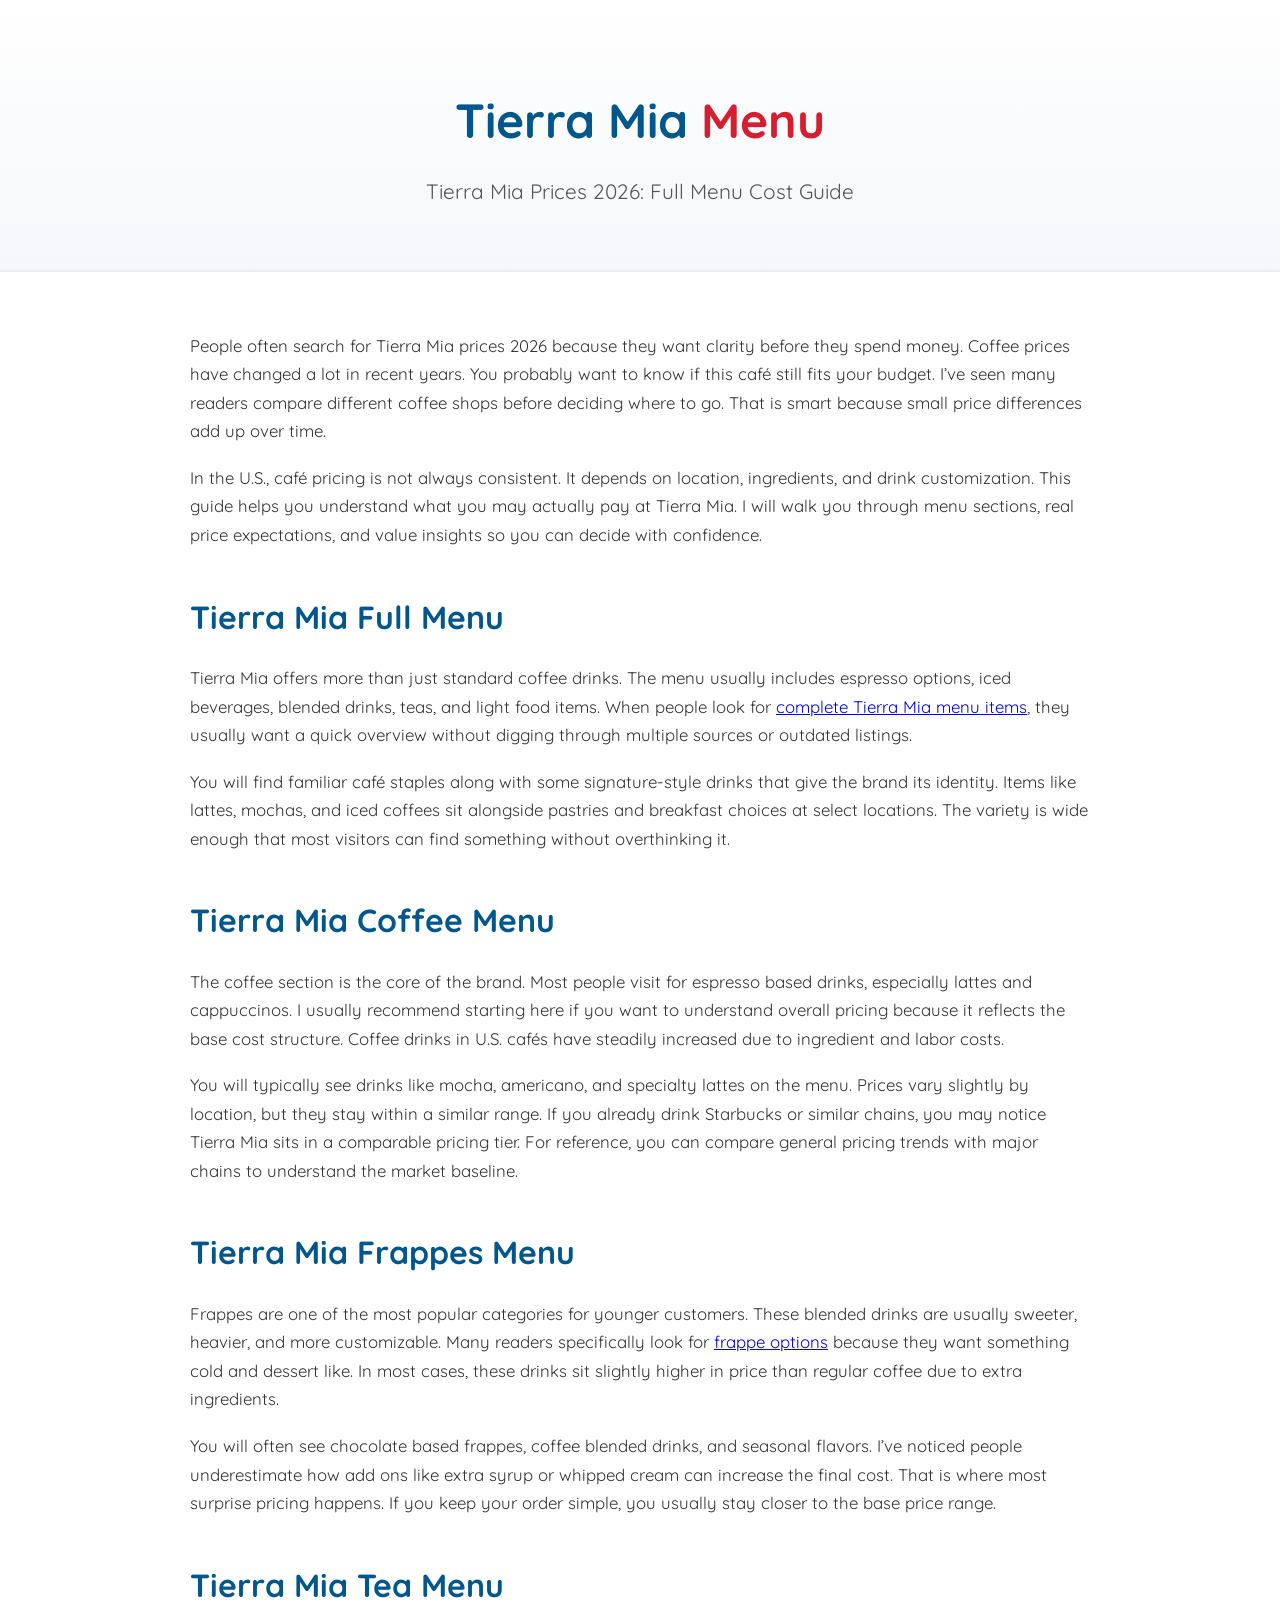
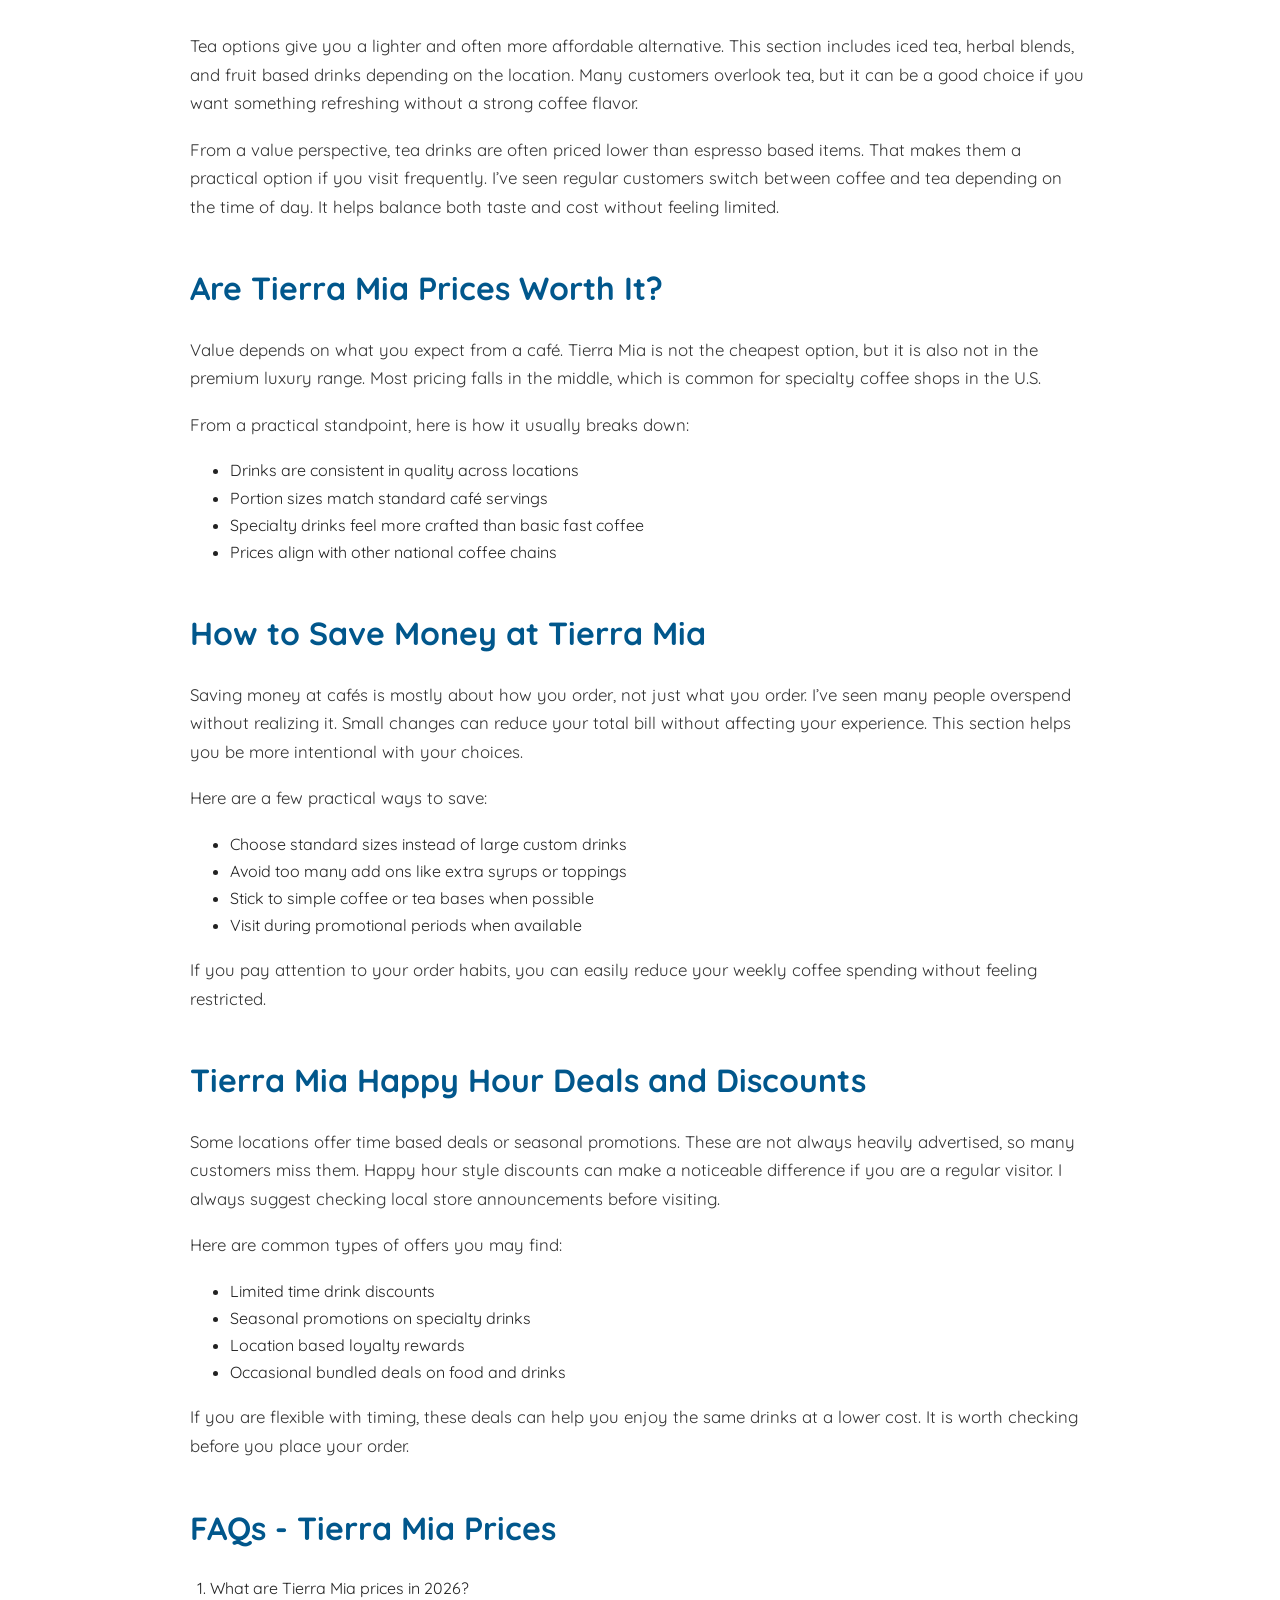
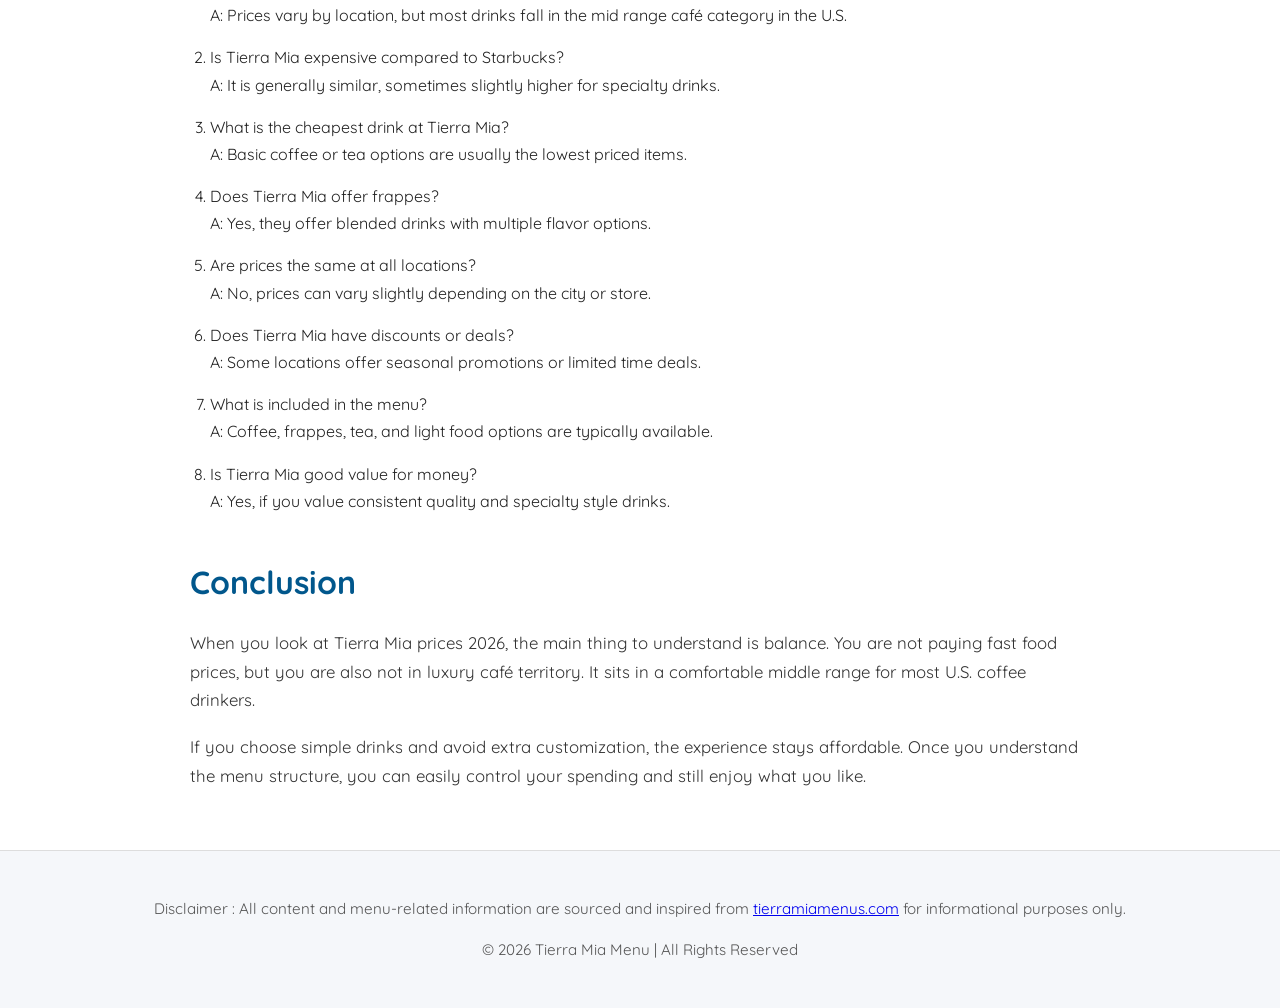
<file: index.html>
<!DOCTYPE html>
<html lang="en">
<head>
  <meta name="google-site-verification" content="ZoGtbtNRbxiiWHMtE8OZD8FkzGP3tf219VmY3W0-iaE" />
  <meta charset="UTF-8" />
  <meta name="viewport" content="width=device-width, initial-scale=1.0" />
  <title>Tierra Mia Prices 2026: Full Menu Cost Guide</title>
  <link rel="preconnect" href="https://fonts.googleapis.com">
  <link rel="preconnect" href="https://fonts.gstatic.com" crossorigin>
  <link href="https://fonts.googleapis.com/css2?family=Quicksand:wght@400;600;700&display=swap" rel="stylesheet">
  <link rel="stylesheet" href="style.css" />
</head>
<body>

  <!-- Header / Logo -->
  <header class="hero-section">
    <h1 class="logo">Tierra Mia <span>Menu</span></h1>
    <p class="subtitle">Tierra Mia Prices 2026: Full Menu Cost Guide</p>
  </header>

  <!-- Content Section -->
  <section class="content">

<p>
People often search for Tierra Mia prices 2026 because they want clarity before they spend money. Coffee prices have changed a lot in recent years. You probably want to know if this café still fits your budget. I’ve seen many readers compare different coffee shops before deciding where to go. That is smart because small price differences add up over time.
</p>
    <p>In the U.S., café pricing is not always consistent. It depends on location, ingredients, and drink customization. This guide helps you understand what you may actually pay at Tierra Mia. I will walk you through menu sections, real price expectations, and value insights so you can decide with confidence.
</p>
    
    <h2>Tierra Mia Full Menu</h2>

<p> Tierra Mia offers more than just standard coffee drinks. The menu usually includes espresso options, iced beverages, blended drinks, teas, and light food items. When people look for <a href="https://tierramiamenus.com/">complete Tierra Mia menu items</a>, they usually want a quick overview without digging through multiple sources or outdated listings. 
</p>

<p> You will find familiar café staples along with some signature-style drinks that give the brand its identity. Items like lattes, mochas, and iced coffees sit alongside pastries and breakfast choices at select locations. The variety is wide enough that most visitors can find something without overthinking it.
</p>
    <h2>Tierra Mia Coffee Menu</h2>
<p>The coffee section is the core of the brand. Most people visit for espresso based drinks, especially lattes and cappuccinos. I usually recommend starting here if you want to understand overall pricing because it reflects the base cost structure. Coffee drinks in U.S. cafés have steadily increased due to ingredient and labor costs.
</p>
    <p>You will typically see drinks like mocha, americano, and specialty lattes on the menu. Prices vary slightly by location, but they stay within a similar range. If you already drink Starbucks or similar chains, you may notice Tierra Mia sits in a comparable pricing tier. For reference, you can compare general pricing trends with major chains to understand the market baseline.
</p>

    <h2>Tierra Mia Frappes Menu</h2>
    <p>
    Frappes are one of the most popular categories for younger customers. These blended drinks are usually sweeter, heavier, and more customizable. Many readers specifically look for <a href="https://tierramiamenus.com/tierra-mia-frappes-menu/">frappe options</a> because they want something cold and dessert like. In most cases, these drinks sit slightly higher in price than regular coffee due to extra ingredients.  </p>
    <p>
    You will often see chocolate based frappes, coffee blended drinks, and seasonal flavors. I’ve noticed people underestimate how add ons like extra syrup or whipped cream can increase the final cost. That is where most surprise pricing happens. If you keep your order simple, you usually stay closer to the base price range.</p>

    <h2>Tierra Mia Tea Menu</h2>
    <p>
    Tea options give you a lighter and often more affordable alternative. This section includes iced tea, herbal blends, and fruit based drinks depending on the location. Many customers overlook tea, but it can be a good choice if you want something refreshing without a strong coffee flavor.
    </p>
  <p>
    From a value perspective, tea drinks are often priced lower than espresso based items. That makes them a practical option if you visit frequently. I’ve seen regular customers switch between coffee and tea depending on the time of day. It helps balance both taste and cost without feeling limited.
    </p>
    <h2>Are Tierra Mia Prices Worth It?</h2>
    <p>
     Value depends on what you expect from a café. Tierra Mia is not the cheapest option, but it is also not in the premium luxury range. Most pricing falls in the middle, which is common for specialty coffee shops in the U.S. 
    </p>

    <p>From a practical standpoint, here is how it usually breaks down:</p>
    <ul>
  <li>Drinks are consistent in quality across locations</li>
  <li>Portion sizes match standard café servings</li>
  <li>Specialty drinks feel more crafted than basic fast coffee</li>
  <li>Prices align with other national coffee chains</li>
</ul>
 <h2>How to Save Money at Tierra Mia</h2>
    <p>
     Saving money at cafés is mostly about how you order, not just what you order. I’ve seen many people overspend without realizing it. Small changes can reduce your total bill without affecting your experience. This section helps you be more intentional with your choices. 
    </p>

    <p>Here are a few practical ways to save:</p>
      <ul>
  <li>Choose standard sizes instead of large custom drinks</li>
  <li>Avoid too many add ons like extra syrups or toppings</li>
  <li>Stick to simple coffee or tea bases when possible</li>
  <li>Visit during promotional periods when available</li>
</ul>
<p>If you pay attention to your order habits, you can easily reduce your weekly coffee spending without feeling restricted.</p>
    <h2>Tierra Mia Happy Hour Deals and Discounts</h2>
    <p>
     Some locations offer time based deals or seasonal promotions. These are not always heavily advertised, so many customers miss them. Happy hour style discounts can make a noticeable difference if you are a regular visitor. I always suggest checking local store announcements before visiting.   </p>

    <p>Here are common types of offers you may find:</p>
      <ul>
  <li>Limited time drink discounts</li>
  <li>Seasonal promotions on specialty drinks</li>
  <li>Location based loyalty rewards</li>
  <li>Occasional bundled deals on food and drinks</li>
</ul>
<p>If you are flexible with timing, these deals can help you enjoy the same drinks at a lower cost. It is worth checking before you place your order.</p>
    <h2>FAQs - Tierra Mia Prices</h2>
    <ol>
      <li>What are Tierra Mia prices in 2026? <br> A: Prices vary by location, but most drinks fall in the mid range café category in the U.S.</li>
      <li>Is Tierra Mia expensive compared to Starbucks? <br> A: It is generally similar, sometimes slightly higher for specialty drinks.</li>
      <li>What is the cheapest drink at Tierra Mia? <br> A: Basic coffee or tea options are usually the lowest priced items.</li>
      <li>Does Tierra Mia offer frappes? <br> A: Yes, they offer blended drinks with multiple flavor options.</li>
      <li>Are prices the same at all locations? <br> A: No, prices can vary slightly depending on the city or store.</li>
      <li>Does Tierra Mia have discounts or deals? <br> A: Some locations offer seasonal promotions or limited time deals.</li>
      <li>What is included in the menu? <br> A: Coffee, frappes, tea, and light food options are typically available.</li>
      <li>Is Tierra Mia good value for money? <br> A: Yes, if you value consistent quality and specialty style drinks.</li>
    </ol>

    <h2>Conclusion</h2>
    <p>
      When you look at Tierra Mia prices 2026, the main thing to understand is balance. You are not paying fast food prices, but you are also not in luxury café territory. It sits in a comfortable middle range for most U.S. coffee drinkers.
    </p>
    <p>
      If you choose simple drinks and avoid extra customization, the experience stays affordable. Once you understand the menu structure, you can easily control your spending and still enjoy what you like.
    </p>
    
  </section>

  <!-- Footer -->
  <footer>

    <p>Disclaimer : All content and menu-related information are sourced and inspired from <a href="https://tierramiamenus.com/"> tierramiamenus.com</a> for informational purposes only.</p>
    <p>© 2026 Tierra Mia Menu | All Rights Reserved</p>
  </footer>

</body>
</html>
</file>
<file: style.css>
/* General Styles */
body {
  margin: 0;
  font-family: 'Quicksand', sans-serif;
  background-color: #ffffff;
  color: #222;
  line-height: 1.7;
}

/* Header Section */
.hero-section {
  text-align: center;
  padding: 80px 20px 40px;
  background: linear-gradient(to bottom, #fff 0%, #f5f7fa 100%);
  border-bottom: 2px solid #eee;
}

.logo {
  font-size: 3rem;
  font-weight: 700;
  color: #01578C;
  margin: 0;
}

.logo span {
  color: #D71D30;
}

.subtitle {
  font-size: 1.3rem;
  color: #555;
  margin-top: 12px;
}

/* Content Section */
.content {
  max-width: 900px;
  margin: 60px auto;
  padding: 0 20px;
  text-align: left;
}

.content h2 {
  color: #01578C;
  font-size: 2rem;
  margin-top: 40px;
  margin-bottom: 20px;
}

.content h3 {
  color: #D71D30;
  font-size: 1.5rem;
  margin-top: 30px;
  margin-bottom: 15px;
}

.content p {
  font-size: 1.05rem;
  margin-bottom: 18px;
  color: #333;
}

/* FAQ List */
.content ol {
  padding-left: 20px;
  margin-bottom: 20px;
}

.content ol li {
  margin-bottom: 15px;
}

/* Footer */
footer {
  text-align: center;
  padding: 30px 20px;
  background-color: #f5f7fa;
  border-top: 1px solid #ddd;
  color: #555;
  font-size: 0.95rem;
}

/* Responsive */
@media (max-width: 768px) {
  .logo {
    font-size: 2.2rem;
  }
  .subtitle {
    font-size: 1.1rem;
  }
  .content h2 {
    font-size: 1.6rem;
  }
  .content h3 {
    font-size: 1.3rem;
  }
}
</file>
